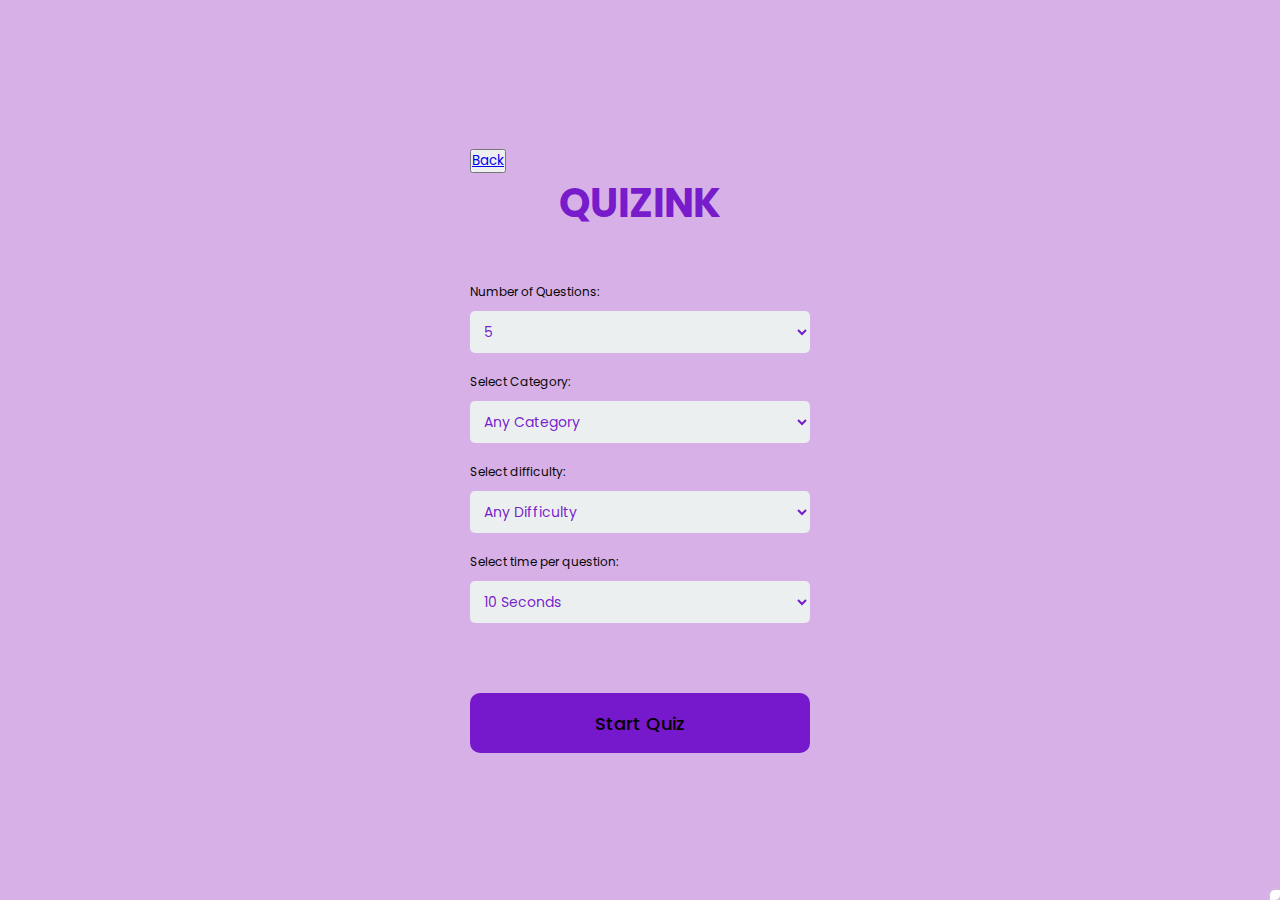
<file: index.html>
<!DOCTYPE html>
<html lang="en">
  <head>
    <meta charset="UTF-8" />
    <meta http-equiv="X-UA-Compatible" content="IE=edge" />
    <meta name="viewport" content="width=device-width, initial-scale=1.0" />
    <link
      rel="stylesheet"
      href="https://cdnjs.cloudflare.com/ajax/libs/font-awesome/6.2.1/css/all.min.css"
      integrity="sha512-MV7K8+y+gLIBoVD59lQIYicR65iaqukzvf/nwasF0nqhPay5w/9lJmVM2hMDcnK1OnMGCdVK+iQrJ7lzPJQd1w=="
      crossorigin="anonymous"
      referrerpolicy="no-referrer"
    />
    <link rel="stylesheet" href="style.css" />
    <title>QUIZINK</title>
  </head>
  <body>
    <div class="container">
      <div class="start-screen">
        <button><a href="1.html">Back</a></button>
        <h1 class="heading">QUIZINK</h1>
        <div class="settings">
          <label for="num-questions">Number of Questions:</label>
          <select id="num-questions">
            <option value="5">5</option>
            <option value="10">10</option>
            <option value="15">15</option>
            <option value="20">20</option>
            <option value="20">30</option>
            <option value="20">40</option>
            <option value="20">50</option>
          </select>
          <label for="category">Select Category:</label>
          <select id="category">
            <option value="">any category</option>
            <option value="9">general knowledge</option>
            <option value="10">books</option>
            <option value="11">films</option>
            <option value="12">music</option>
            <option value="14">television</option>
            <option value="15">video games</option>
            <option value="16">board games</option>
            <option value="17">science and nature</option>
            <option value="18">computers</option>
            <option value="19">mathematics</option>
            <option value="20">mythology</option>
            <option value="21">sports</option>
            <option value="22">geography</option>
            <option value="23">history</option>
            <option value="24">politics</option>
            <option value="25">art</option>
            <option value="28">vehicles</option>
          </select>
          <label for="difficulty">Select difficulty:</label>
          <select id="difficulty">
            <option value="">any difficulty</option>
            <option value="easy">easy</option>
            <option value="medium">medium</option>
            <option value="hard">hard</option>
          </select>
          <label for="time">Select time per question:</label>
          <select id="time">
            <option value="10">10 seconds</option>
            <option value="15">15 seconds</option>
            <option value="20">20 seconds</option>
            <option value="25">25 seconds</option>
            <option value="30">30 seconds</option>
            <option value="60">60 seconds</option>
          </select>
        </div>
        <button class="btn start">Start Quiz</button>
      </div>
      <div class="quiz hide">
        <div class="timer">
          <div class="progress">
            <div class="progress-bar"></div>
            <span class="progress-text"></span>
          </div>
        </div>
        <div class="question-wrapper">
          <div class="number">
            Question <span class="current">1</span>
            <span class="total">/10</span>
          </div>
          <div class="question">This is a question This is a question?</div>
        </div>
        <div class="answer-wrapper">
          <div class="answer selected">
            <span class="text">answer</span>
            <span class="checkbox">
              <i class="fas fa-check"></i>
            </span>
          </div>
        </div>
        <button class="btn submit" disabled>Submit</button>
        <button class="btn next">Next</button>
      </div>
      <div class="end-screen hide">
        <h1 class="heading">Quizink</h1>
        <div class="score">
          <span class="score-text">Your score:</span>
          <div>
            <span class="final-score">0</span>
            <span class="total-score">/10</span>
          </div>
        </div>
        <button class="btn restart">Restart Quiz</button>
      </div>
    </div>
    <script src="script.js"></script>
  </body>
</html>
</file>
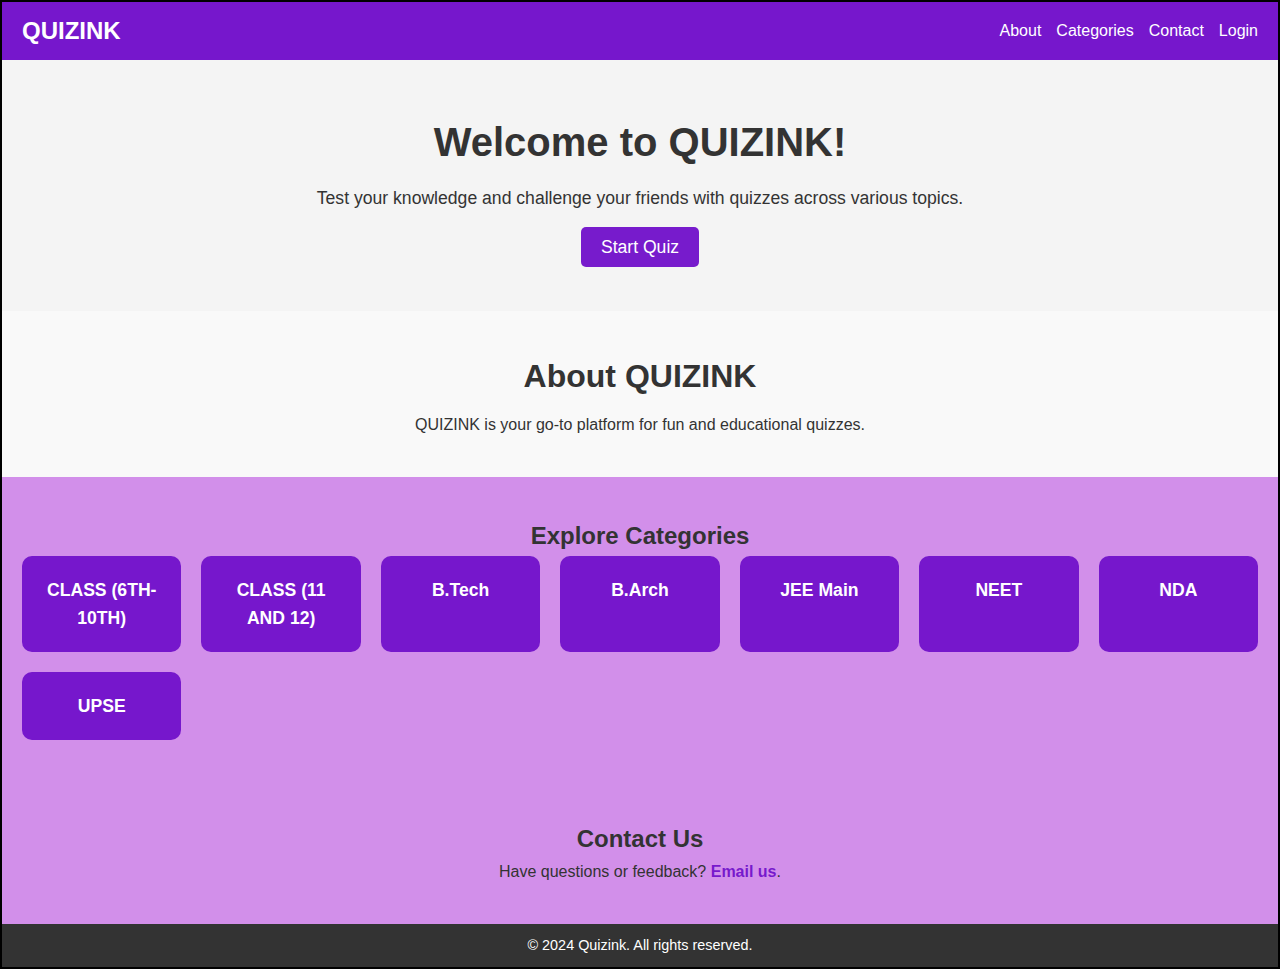
<file: 1.html>
<!DOCTYPE html>
<html lang="en">
<head>
    <meta charset="UTF-8">
    <meta name="viewport" content="width=device-width, initial-scale=1.0">
    <title>QUIZZ & THINK</title>
    <link rel="stylesheet" href="1.css">
    <link rel="preconnect" href="https://fonts.googleapis.com">
    <link href="https://fonts.googleapis.com/css2?family=Roboto:wght@400;700&display=swap" rel="stylesheet">
</head>
<body>
  <p style="background-image: url('');">
    <header>
        <nav class="navbar">
            <div class="logo">QUIZINK</div>
            <ul class="nav-links">
                <li><a href="about.html">About</a></li>
                <li class="dropdown">
                  <a href="#">Categories</a>
                  <ul class="dropdown-menu">
                    <li><a href="#">History</a></li>
                    <li><a href="#">Science</a></li>
                    <li><a href="#">Maths</a></li>
                    <li><a href="#">Programming</a></li>
                  </ul>
                </li>
                <li><a href="#contact">Contact</a></li>
                <li><a href="login.html">Login</a></li>
            </ul>
            <!-- <a href="login.html" class="btn login-btn">Login</a> -->
            <!DOCTYPE html>
<html>
<head>
<meta name="viewport" content="width=device-width, initial-scale=1">
<style>
body {font-family: Arial, Helvetica, sans-serif;background-color:#d28fea;background-size: auto;border: 2px solid black;

/* Full height */
height: 100%; 

/* Center and scale the image nicely */
background-position: center;
background-repeat: no-repeat;
background-size: cover;}

/* Full-width input fields */
input[type=text], input[type=password] {
  width: 100%;
  padding: 12px 20px;
  margin: 8px 0;
  display: inline-block;
  border: 1px solid #ccc;
  box-sizing: border-box;
}


/* Set a style for all buttons */
button {
  background-color: #04AA6D;
  color: white;
  padding: 14px 20px;
  margin: 8px 0;
  border: none;
  cursor: pointer;
  width: 100%;
}
.dropdown:hover .dropdown-menu {
  display: block;
}

.dropdown-menu {
  position: absolute;
  background: #444;
  display: none;
  list-style: none;
  padding: 10px;
  margin-top: 10px;
  border-radius: 5px;
}

.dropdown-menu li a {
  color: #fff;
  display: block;
  padding: 5px 10px;
}

.dropdown-menu li a:hover {
  background: #ff5733;
  color: white;
  border-radius: 3px;
}
button:hover {
  opacity: 0.8;
}

/* Extra styles for the cancel button */
.cancelbtn {
  width: auto;
  padding: 10px 18px;
  background-color: #f44336;
}

/* Center the image and position the close button */
.imgcontainer {
  text-align: center;
  margin: 24px 0 12px 0;
  position: relative;
}

img.avatar {
  width: 40%;
  border-radius: 50%;
}

.container {
  padding: 16px;
}

span.psw {
  float: right;
  padding-top: 16px;
}

/* The Modal (background) */
.modal {
  display: none; /* Hidden by default */
  position: fixed; /* Stay in place */
  z-index: 1; /* Sit on top */
  left: 0;
  top: 0;
  width: 100%; /* Full width */
  height: 100%; /* Full height */
  overflow: auto; /* Enable scroll if needed */
  background-color: rgb(0,0,0); /* Fallback color */
  background-color: rgba(0,0,0,0.4); /* Black w/ opacity */
  padding-top: 60px;
}

/* Modal Content/Box */
.modal-content {
  background-color: #fefefe;
  margin: 5% auto 15% auto; /* 5% from the top, 15% from the bottom and centered */
  border: 1px solid #888;
  width: 80%; /* Could be more or less, depending on screen size */
}

/* The Close Button (x) */
.close {
  position: absolute;
  right: 25px;
  top: 0;
  color: #000;
  font-size: 35px;
  font-weight: bold;
}

.close:hover,
.close:focus {
  color: red;
  cursor: pointer;
}

/* Add Zoom Animation */
.animate {
  -webkit-animation: animatezoom 0.6s;
  animation: animatezoom 0.6s
}
.geeks{
  width: 50%; 
                top: 50%; 
                position: absolute; 
                left: 40%; 
                overflow: hidden; 
                animation: animate 5s linear forwards; 
                text-align: center;  
}
<!-- .geeks h1 { 
  color: rgb(88, 152, 230); 
} 

h1.big {
  line-height: 6.5;
} -->
@keyframes animate { 
  0% { 
      width: 0px; 
      height: 0px; 
  } 

  30% { 
      width: 50px; 
      height: 0px; 
  } 

  60% { 
      width: 50px; 
      height: 80px; 
  } 
}
@-webkit-keyframes animatezoom {
  from {-webkit-transform: scale(0)} 
  to {-webkit-transform: scale(1)}
}
  
@keyframes animatezoom {
  from {transform: scale(0)} 
  to {transform: scale(1)}
}

/* Change styles for span and cancel button on extra small screens */
@media screen and (max-width: 300px) {
  span.psw {
     display: block;
     float: none;
  }
  .cancelbtn {
     width: 100%;
  }
}
</style>
</head>
<body>
<!-- <button onclick="document.getElementById('id01').style.display='block'" style="width:auto;">Login</button> -->

<div id="id01" class="modal">
  
  <form class="modal-content animate" action="/action_page.php" method="post">
    <div class="imgcontainer">
      <span onclick="document.getElementById('id01').style.display='none'" class="close" title="Close Modal">&times;</span>
    </div>

    <div class="container">
      <label for="uname"><b>Username</b></label>
      <input type="text" placeholder="Enter Username" name="uname" required>

      <label for="psw"><b>Password</b></label>
      <input type="password" placeholder="Enter Password" name="psw" required>
        
      <button type="submit">Login</button>
      <label>
        <input type="checkbox" checked="checked" name="remember"> Remember me
      </label>
    </div>

    <div class="container" style="background-color:#f1f1f1">
      <button type="button" onclick="document.getElementById('id01').style.display='none'" class="cancelbtn">Cancel</button>
      <span class="psw">Forgot <a href="#">password?</a></span>
    </div>
  </form>
</div>

<script>
// Get the modal
var modal = document.getElementById('id01');

// When the user clicks anywhere outside of the modal, close it
window.onclick = function(event) {
    if (event.target == modal) {
        modal.style.display = "none";
    }
}
</script>

</body>
</html>

        </nav>
    </header>

    <main>
        <section class="hero">
            <h1>Welcome to QUIZINK!</h1>
            <p>Test your knowledge and challenge your friends with quizzes across various topics.</p>
            <a href="index.html" class="btn start-btn">Start Quiz</a>
        </section>
        <!-- <div class="geeks"class="big"> 
          <h1 class="big">WELCOME</h1>
        </div> -->
        <section id="about" class="about">
            <h2>About QUIZINK</h2>
            <p>QUIZINK is your go-to platform for fun and educational quizzes.</p>
        </section>

        <section id="categories" class="categories">
            <h2>Explore Categories</h2>
            <div class="category-grid">
                <div class="category-item">CLASS (6TH-10TH) </div>
                <div class="category-item">CLASS (11 AND 12)</div>
                <div class="category-item">B.Tech</div>
                <div class="category-item">B.Arch</div>
                <div class="category-item">JEE Main</div>
                <div class="category-item">NEET</div>
                <div class="category-item">NDA</div>
                <div class="category-item">UPSE</div>

            </div>
        </section>

        <section id="contact" class="contact">
            <h2>Contact Us</h2>
            <p>Have questions or feedback? <a href="mailto:quizmaster@support.com">Email us</a>.</p>
        </section>
    </main>

    <footer>
        <p>&copy; 2024 Quizink. All rights reserved.</p>
    </footer>
</body>
</html>
</file>
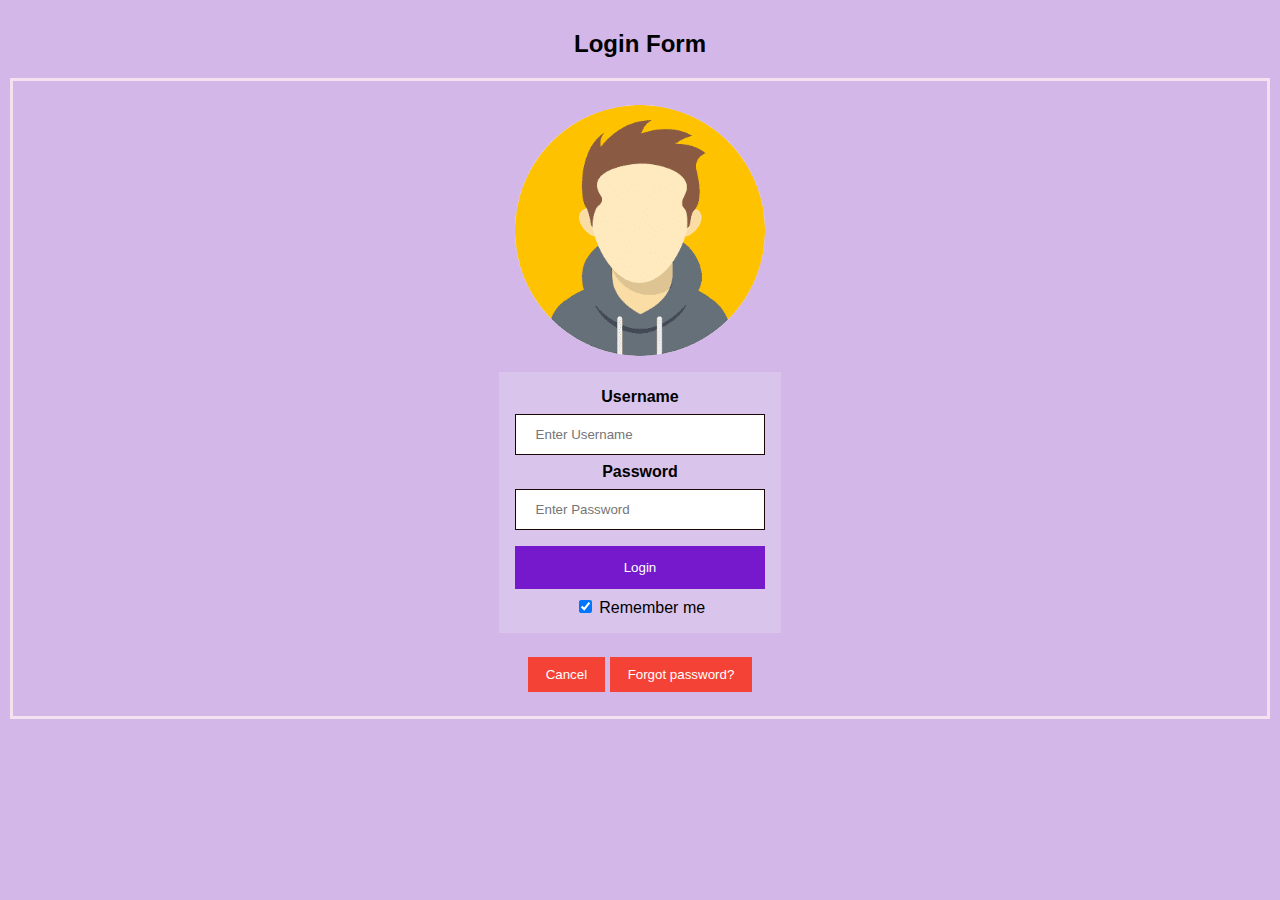
<file: login.html>
<!DOCTYPE html>
<html>
<head>
<meta name="viewport" content="width=device-width, initial-scale=1">
<style>
body {font-family: Arial, Helvetica, sans-serif;background-color: #d3b7e8;margin: auto;padding: 10px; }
form {border: 3px solid #f4e3ef;}

input[type=text], input[type=password] {
  width: 100%;
  padding: 12px 20px;
  margin: 8px 0;
  display: inline-block;
  border: 1px solid #1c0505;
  box-sizing: border-box;

}

button {
  background-color: #7112caf5;
  color: white;
  padding: 14px 20px;
  margin: 8px 0;
  border: none;
  cursor: pointer;
  width: 100%;
}

button:hover {
  opacity: 0.8;
}

.cancelbtn {
  width: auto;
  padding: 10px 18px;
  background-color: #f44336;
}
.psw
{width: auto;
  padding: 10px 18px;
  background-color: #f44336;
}
.imgcontainer {
  text-align: center;
  margin: 24px 0 12px 0;
  border: #1c0505; 
  height:50%;
  width: 50%;
}

img.avatar {
  width: 40%;
  border-radius: 50%;
}

.container {
  padding: 16px;
  background-color: #d9c5ebf5;
  width: 20%;
}

span.psw {
  float: left;
  padding-top: 16px;
  width: auto;
  padding: 10px 18px;
  background-color: #f44336;
}

/* Change styles for span and cancel button on extra small screens */
@media screen and (max-width: 300px) {
  span.psw {
     display: block;
     float: none;
  }
  .cancelbtn {
     width: 100%;
  }
}
</style>
</head>
<body>
<center>
<h2>Login Form</h2>
<form action="/action_page.php" method="post">
  <div class="imgcontainer">
    <img src="profile.png"  alt="Avatar" class="avatar">
  </div>

  <div class="container">
    <label for="uname"><b>Username</b></label>
    <input type="text" placeholder="Enter Username" name="uname" required>

    <label for="psw"><b>Password</b></label>
    <input type="password" placeholder="Enter Password" name="psw" required>
        
    <button type="submit">Login</button>
    <label>
      <input type="checkbox" checked="checked" name="remember"> Remember me
    </label>
 
  </div>

  <div class="container" style="background-color:#d3b7e8">
    <button type="button" class="cancelbtn">Cancel</button>
    <button type="button " class="psw">Forgot password?</button>
  </div>
</form>
</center>
</body>
</html>
</file>
<file: style.css>
@import url(https://fonts.googleapis.com/css?family=Poppins:100,100italic,200,200italic,300,300italic,regular,italic,500,500italic,600,600italic,700,700italic,800,800italic,900,900italic);

* {
  margin: 0;
  padding: 0;
  box-sizing: border-box;
  font-family: "Poppins", sans-serif;
}
body {
  min-height: 100vh;
  display: flex;
  align-items: center;
  justify-content: center;
  /* background-image: url('2.jpg'); */
  background-color: #d7b0e7;
  background-repeat: no-repeat;
  /* Center and scale the image nicely */
  background-position: center;
  background-repeat: no-repeat;
  background-size: cover;
}
.container {
  position: relative;
  width: 100%;
  max-width: 400px;
  background: hsla(0, 0%, 5%, 0);
  padding: 30px;
  overflow: hidden;
  /* border-radius: 10px; */
  /* box-shadow: 0 0 10px rgba(0, 0, 0, 0.1); */
}

.heading {
  text-align: center;
  font-size: 40px;
  color:#7112caf5;
  margin-bottom: 50px;
}
label {
  display: block;
  font-size: 12px;
  margin-bottom: 10px;
  color: #070707;
}
select {
  width: 100%;
  padding: 10px;
  border: none;
  text-transform: capitalize;
  border-radius: 5px;
  margin-bottom: 20px;
  background: #ebeff0;
  color: #7112caf5;
  font-size: 14px;
}
.start-screen .btn {
  margin-top: 50px;
}
.hide {
  display: none;
}
.timer {
  width: 100%;
  height: 100px;
  display: flex;
  align-items: center;
  justify-content: center;
  flex-direction: column;
  margin-bottom: 30px;
}
.timer .progress {
  position: relative;
  width: 100%;
  height: 40px;
  background: transparent;
  border-radius: 30px;
  overflow: hidden;
  margin-bottom: 10px;
  border: 3px solid #7112caf5;
}
.timer .progress .progress-bar {
  width: 100%;
  height: 100%;
  border-radius: 30px;
  overflow: hidden;
  background: linear-gradient(to right, #ea517c, #b478f1);
  transition: 1s linear;
}
.timer .progress .progress-text {
  position: absolute;
  top: 50%;
  left: 50%;
  transform: translate(-50%, -50%);
  color: #fff;
  font-size: 16px;
  font-weight: 500;
}

.question-wrapper .number {
  color: #01020a;
  font-size: 25px;
  font-weight: 500;
  margin-bottom: 20px;
}
.question-wrapper .number .total {
  color: #576081;
  font-size: 18px;
}
.question-wrapper .question {
  color: #0c0000;
  font-size: 20px;
  font-weight: 500;
  margin-bottom: 20px;
}

.answer-wrapper .answer {
  width: 100%;
  height: 60px;
  padding: 20px;
  border-radius: 10px;
  color: #1a0202;
  border: 3px solid #3f4868;
  display: flex;
  align-items: center;
  justify-content: space-between;
  margin-bottom: 20px;
  cursor: pointer;
  transition: 0.3s linear;
}
.answer .checkbox {
  width: 20px;
  height: 20px;
  border-radius: 50%;
  border: 3px solid #3f4868;
  display: flex;
  align-items: center;
  justify-content: center;
  transition: all 0.3s;
}
.answer .checkbox i {
  color: #fff;
  font-size: 10px;
  opacity: 0;
  transition: all 0.3s;
}
.answer:hover:not(.checked) .checkbox,
.answer.selected .checkbox {
  background-color: #7112caf5;
  border-color: #7112caf5;
}
.answer.selected .checkbox i {
  opacity: 1;
}
.answer.correct {
    border-color: #0cef2a;
}
.answer.wrong {
  border-color: #fc3939;
}
.question-wrapper,
.answer-wrapper {
  margin-bottom: 50px;
}
.btn {
  width: 100%;
  height: 60px;
  background: #7112caf5;
  border: none;
  border-radius: 10px;
  color: #030101;
  font-size: 18px;
  font-weight: 500;
  cursor: pointer;
  transition: 0.3s linear;
}
.btn:hover {
  background: #7112caf5;
}
.btn:disabled {
  background: #576081;
  cursor: not-allowed;
}
.btn.next {
  display: none;
}

.end-screen .score {
  color: #fff;
  font-size: 25px;
  font-weight: 500;
  margin-bottom: 80px;
  text-align: center;
}
.score .score-text {
  color: #a2aace;
  font-size: 16px;
  font-weight: 500;
  margin-bottom: 120px;
}

@media (max-width: 468px) {
  .container {
    min-height: 100vh;
    max-width: 100%;
    border-radius: 0;
  }
}
</file>
<file: 1.css>
/* General Reset */
* {
    margin: 0;
    padding: 0;
    box-sizing: border-box;
}
body {
    font-family: 'Roboto', sans-serif;
    line-height: 1.6;
    color: #333;
}
header {
    background: #7112caf5;
    color: #fff;
    padding: 10px 20px;
}
.navbar {
    display: flex;
    justify-content: space-between;
    align-items: center;
}
.logo {
    font-size: 1.5rem;
    font-weight: bold;
}
.nav-links {
    list-style: none;
    display: flex;
    gap: 15px;
}
.nav-links a {
    color: white;
    text-decoration: none;
    font-weight: 500;
}
.login-btn {
    background: white;
    color: #7112caf5;
    padding: 5px 10px;
    border-radius: 5px;
    text-decoration: none;
    font-weight: bold;
}

/* Hero Section */
.hero {
    background: #f4f4f4;
    text-align: center;
    padding: 50px 20px;
}
.hero h1 {
    font-size: 2.5rem;
    margin-bottom: 10px;
}
.hero p {
    margin-bottom: 20px;
    font-size: 1.1rem;
}
.start-btn {
    background: #7112caf5;
    color: white;
    padding: 10px 20px;
    text-decoration: none;
    border-radius: 5px;
    font-size: 1.1rem;
}

/* About Section */
.about {
    padding: 40px 20px;
    text-align: center;
    background: #f9f9f9;
}
.about h2 {
    font-size: 2rem;
    margin-bottom: 10px;
}

/* Categories Section */
.categories {
    padding: 40px 20px;
    text-align: center;
    text-size-adjust:initial;
    
}
.category-grid {
    display: grid;
    grid-template-columns: repeat(auto-fit, minmax(150px, 1fr));
    gap: 20px;
}
.category-item {
    background: #7112caf5;
    color: white;
    padding: 20px;
    border-radius: 10px;
    font-size: 1.1rem;
    font-weight: bold;
}

/* Contact Section */
.contact {
    padding: 40px 20px;
    text-align: center;
}
.contact a {
    color: #7112caf5;
    text-decoration: none;
    font-weight: bold;
}

/* Footer */
footer {
    background: #333;
    color: white;
    text-align: center;
    padding: 10px 0;
    font-size: 0.9rem;
}
</file>
